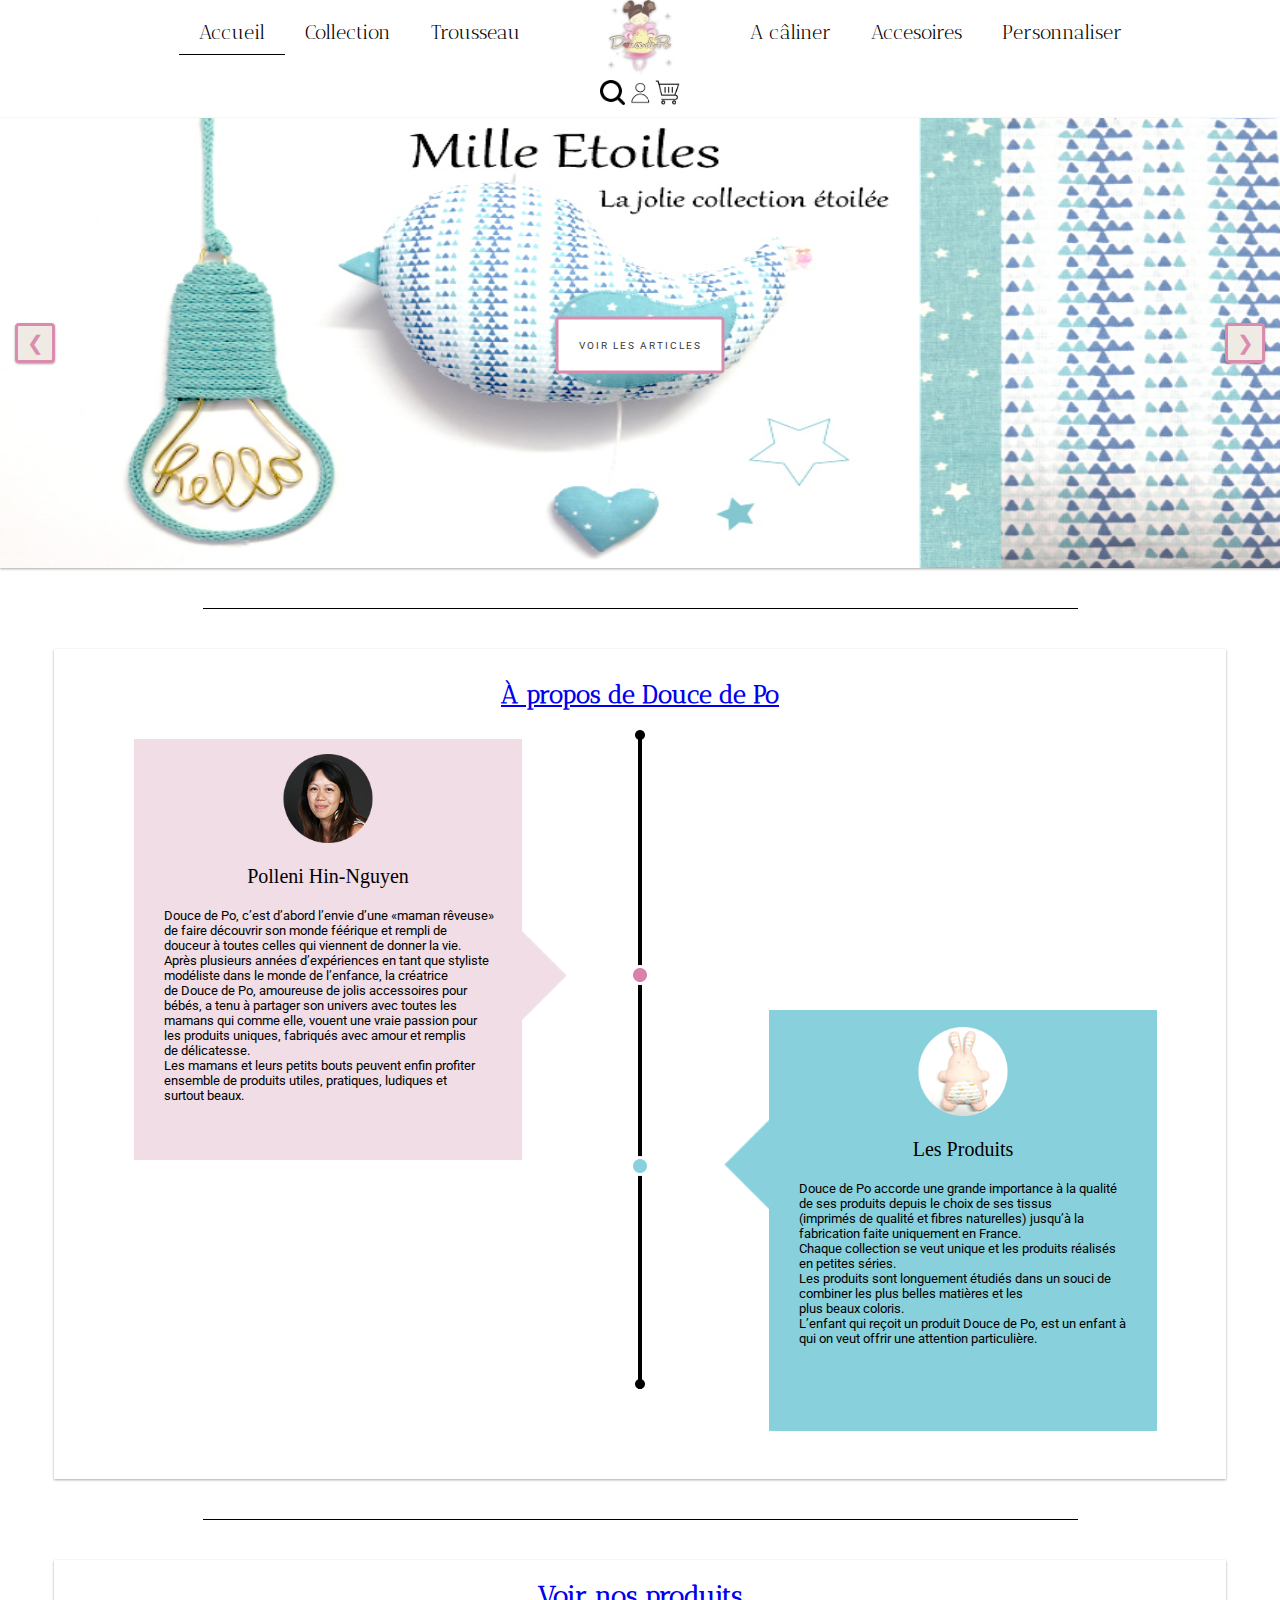
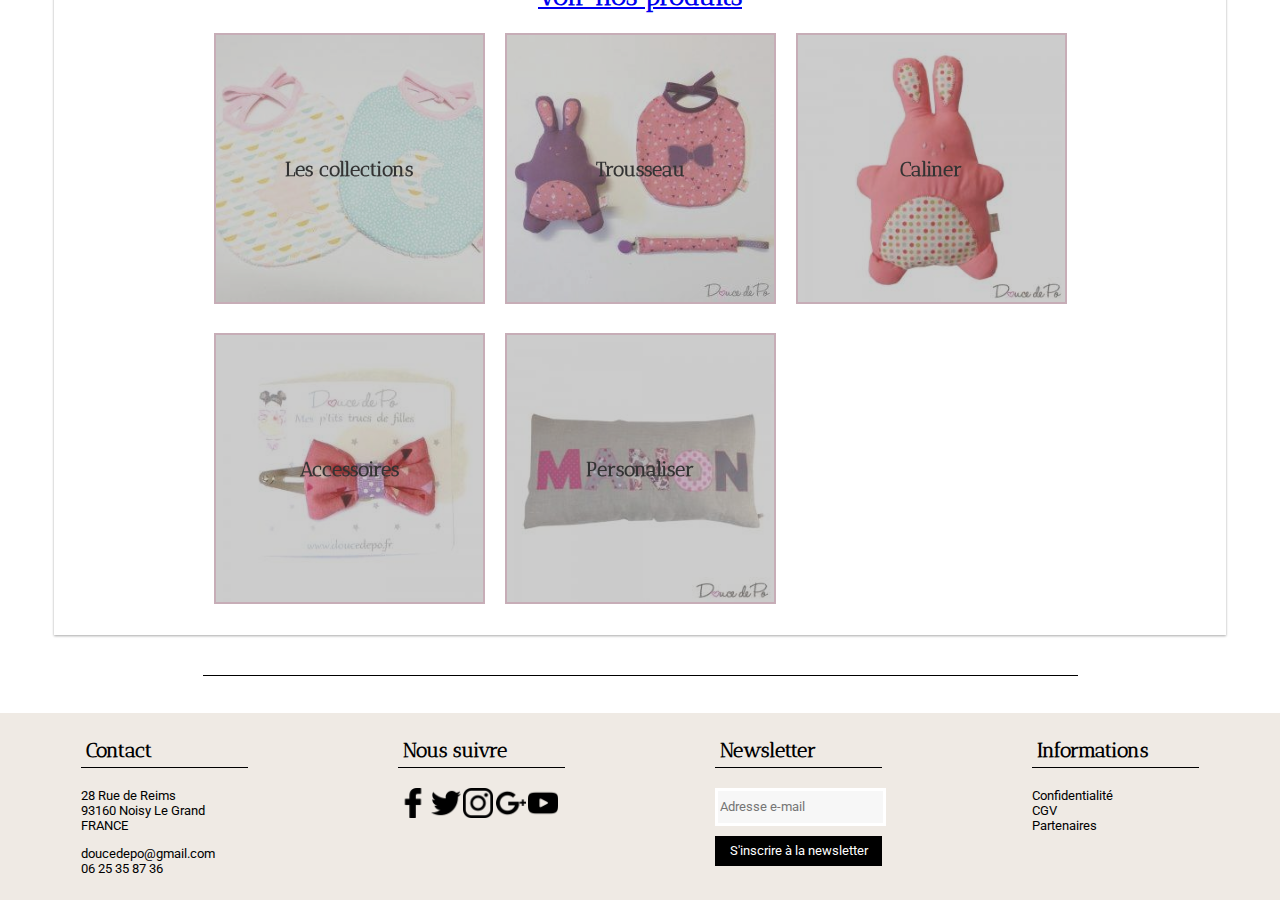
<file: index.html>
<!DOCTYPE html>
<html lang="fr">
  <head>
    <meta charset="utf-8"/>
    <title>Douce de Po - accessoires créateur bébé</title>
    <meta name="description" content="Douce de Po - un site haut de gamme pour habiller vos enfants"/>
    <meta name="keywords" content="fabriqué" />
    <link href="https://fonts.googleapis.com/css?family=Antic+Didone" rel="stylesheet">
    <link href="https://fonts.googleapis.com/css?family=Roboto" rel="stylesheet">
    <link rel="stylesheet" href="styles/home.css">
  </head>
  <body>
   <header>
        <nav class="program">
          <ul>
            <li><a href="index.html">Accueil</a></li>
            <li><a href="collection">Collection</a></li>
            <li><a href="trousseau">Trousseau</a></li>
          </ul>
            <img class="logo" src="images/logo.png" alt="logotype" width="200px"/>
          <ul>
            <li><a href="collection">A câliner</a></li>
            <li><a href="collection">Accesoires</a></li>
            <li><a href="collection">Personnaliser</a></li>
          </ul>
          <div class="personnal">
            <img src="images/search.png" alt="search">
            <img src="images/profile.png" alt="profile">
            <img src="images/basket.png" alt="basket">
          </div>
        </nav>
    </header>
    <div class="container">
      <div class="slider">
        <div class="slide">
          <img class="imgSlides" src="./images/slide1.jpg" style="width:100%" alt="slide 1">
          <a href= "product.html"><button class="btn2">voir les articles</button></a>
        </div>
        <div class="slide">
          <img class="imgSlides" src="./images/slide2.jpg" style="width:100%" alt="slide 2">
          <a href= "product.html"><button class="btn2">voir les articles</button></a>
        </div>
        <div class="slide">
          <img class="imgSlides" src="./images/slide3.jpg" style="width:100%" alt="slide 3">
          <a href= "product.html"><button class="btn2">voir les articles</button></a>
        </div>
        <button type="submit" name="Back" class="back" onclick="plusDivs(-1)">&#10094;</button>
        <button type="submit" name="Back" class="next" onclick="plusDivs(1)">&#10095;</button>
      </div>
      <div class="ligne">
      </div>
      <div class="apropos">
        <h2 class="apropos2"><a href="brand.html">À propos de Douce de Po</a></h2>
        <img src="images/stick.png" alt="stick" class="stick">
        <div class="pink">
          <img src="images/pinkarrow.png" alt="fléche rose" class="pinkarrow">
          <img src="images/polleni.png" alt="image de Polleni">
          <div class="pinktext">
            <p class="pollenii">Polleni Hin-Nguyen</p>
            <p class="textpolleni">Douce de Po, c’est d’abord l’envie d’une «maman rêveuse» <br>
                  de faire découvrir son monde féérique et rempli de <br>
                  douceur à toutes celles qui viennent de donner la vie.<br>
                  Après plusieurs années d’expériences en tant que styliste <br>
                  modéliste dans le monde de l’enfance, la créatrice<br>
                  de Douce de Po, amoureuse de jolis accessoires pour<br>
                  bébés, a tenu à partager son univers avec toutes les<br>
                  mamans qui comme elle, vouent une vraie passion pour<br>
                  les produits uniques, fabriqués avec amour et remplis<br>
                  de délicatesse.<br>
                  Les mamans et leurs petits bouts peuvent enfin profiter <br>
                  ensemble de produits utiles, pratiques, ludiques et<br>
                  surtout beaux.
            </p>
          </div>
        </div>
        <div class="blue">
          <img src="images/bluearrow.png" alt="fléche bleue" class="bluearrow">
          <img src="images/lapinou.png" alt="image de lapinou">
          <div class="bluetext">
            <p class="products">Les Produits</p>
            <p class="textproducts">Douce de Po accorde une grande importance à la qualité  <br>
              de ses produits depuis le choix de ses tissus <br>
              (imprimés de qualité et fibres naturelles) jusqu’à la <br>
              fabrication faite uniquement en France. <br>
              Chaque collection se veut unique et les produits réalisés <br>
              en petites séries.<br>
              Les produits sont longuement étudiés dans un souci de <br>
              combiner les plus belles matières et les<br>
              plus beaux coloris.<br>
              L’enfant qui reçoit un produit Douce de Po, est un enfant à<br>
              qui on veut offrir une attention particulière.</p>
          </div>
        </div>
      </div>
      <div class="ligne"></div>
      <div class = "shopContainer">
        <div class="titre">
          <h1><a href="product.html">Voir nos produits</a></h1>
        </div>
        <div class ="ImgContainer">
            <div class="collection responsiveShop">
              <a href="#">Les collections</a>
            </div>
            <div class="Trousseau responsiveShop">
              <a href="#">Trousseau</a>
            </div >
            <div class="caliner responsiveShop">
              <a href="#">Caliner</a>
            </div>
            <div class="Accesoires responsiveShop">
              <a href="#">Accessoires</a>
            </div>
            <div class="Personaliser responsiveShop">
              <a href="#">Personaliser</a>
            </div>
        </div>
      </div>
      <div class="ligne">
      </div>
    </div>
      <footer>
         <div class="footerSize">
         <div class="footerContainer">
           <h3> Contact </h3>
           <p>
             28 Rue de Reims <br/>
             93160 Noisy Le Grand<br/>
             FRANCE<br/>
           </p>
           <p>
             doucedepo@gmail.com<br/>
             06 25 35 87 36
           </p>
         </div>
         <div class="void">
           <p> Ceci est du vide</p>
         </div>
         <div class="footerContainer">
           <h3> Nous suivre </h3>
           <a href="https://www.facebook.com/doucedepo.officiel/" target="_blank">
             <img src="images/facebook.png" alt="facebook"></a>
           <a href="https://twitter.com/hashtag/doucedepo?src=hash" target="_blank">
             <img src="images/twitter.png" alt="twitter"></a>
           <a href="https://www.instagram.com/pollennidoucedepo/" target="_blank">
             <img src="images/instagram.png" alt="instagram"></a>
           <a href="#" target="_blank">
             <img src="images/googleplus.png" alt="googleplus"></a>
           <a href="#" target="_blank">
             <img src="images/youtube.png" alt="youtube"></a>
         </div>
         <div class="void">
           <p> Ceci est du vide</p>
         </div>
         <div class="footerContainer">
           <h3> Newsletter </h3>
           <label for="EMail"></label>
           <input type="text" name="email" id="EMail" placeholder="Adresse e-mail">
           <button type="submit"> S'inscrire à la newsletter </button>
         </div>
         <div class="void">
           <p>Ceci est du vide</p>
         </div>
         <div class="footerContainer">
           <h3> Informations </h3>
           <p>
             <a href="#"> Confidentialité</a> <br/>
             <a href="#"> CGV </a><br/>
             <a href="#"> Partenaires </a><br/>
           </p>
         </div>
         </div>
       </footer>
    <script src="./scripts/app.js"></script>
  </body>
</html>
</file>
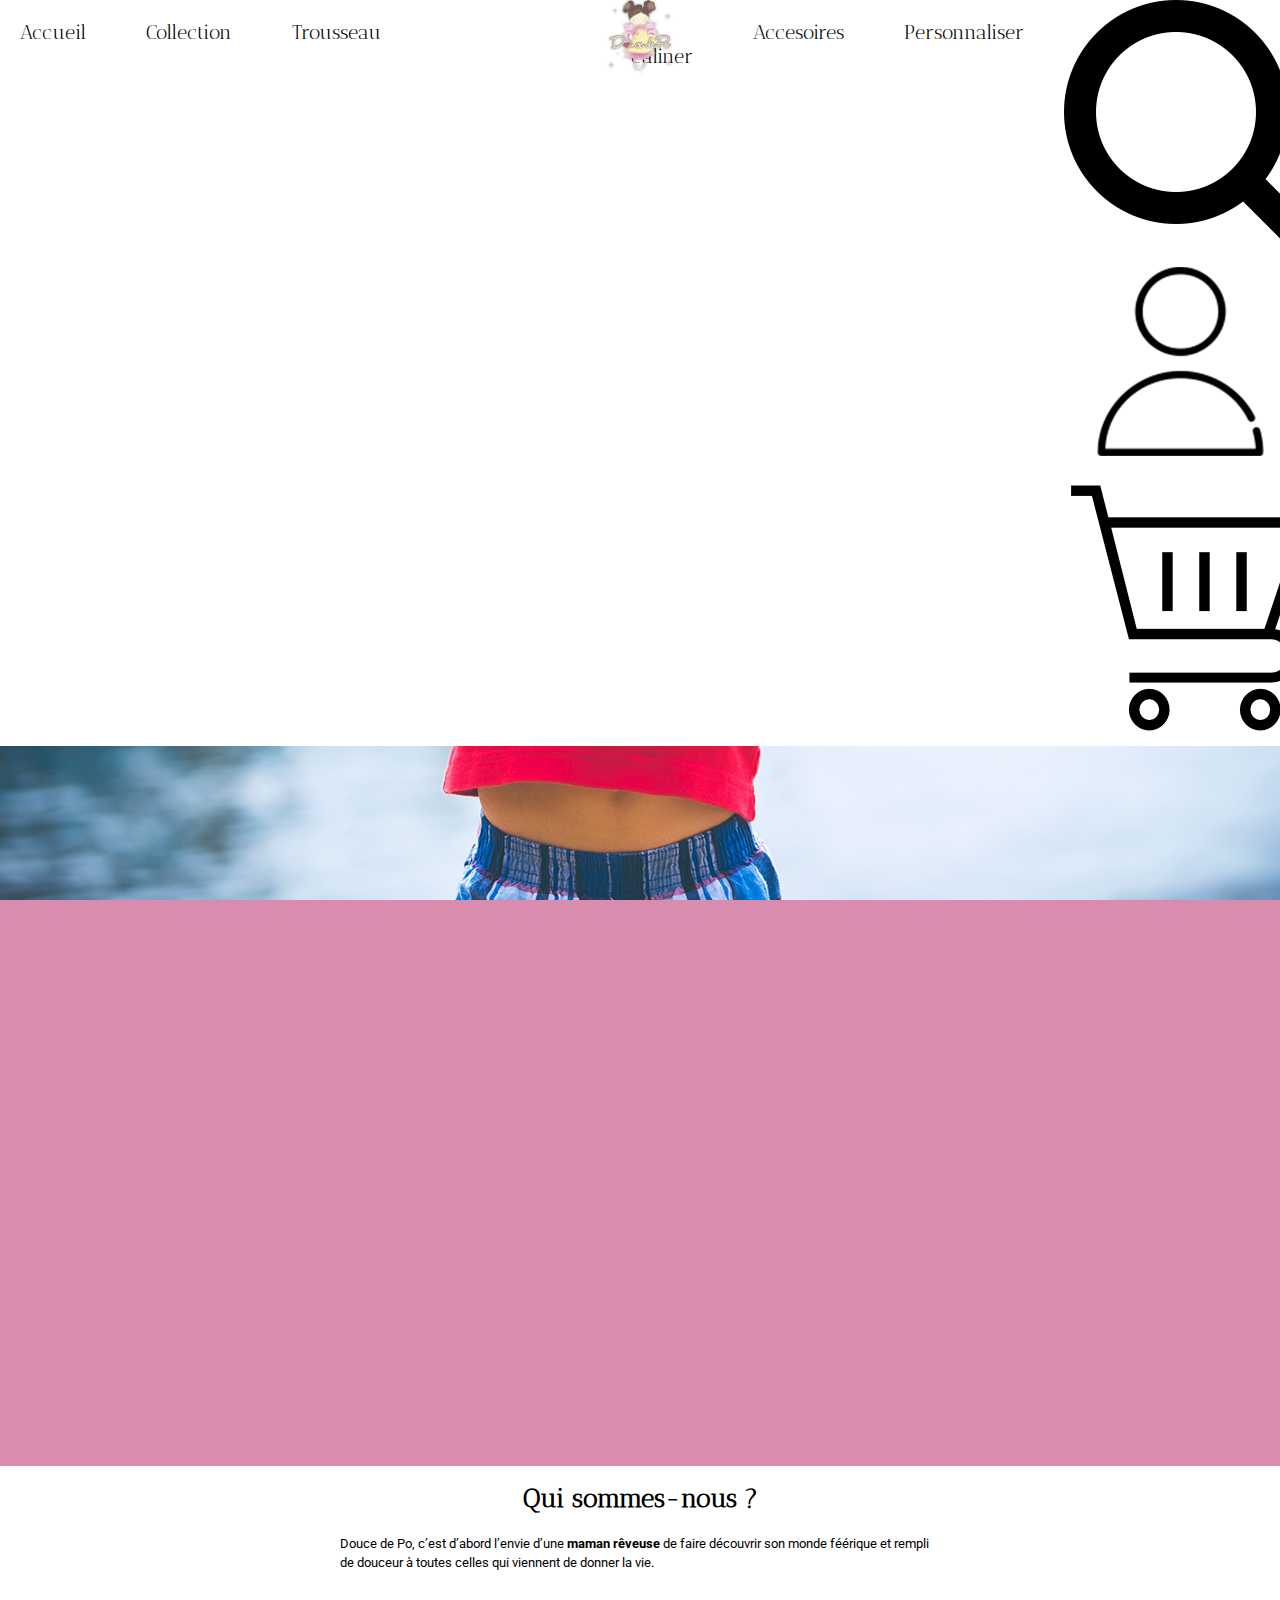
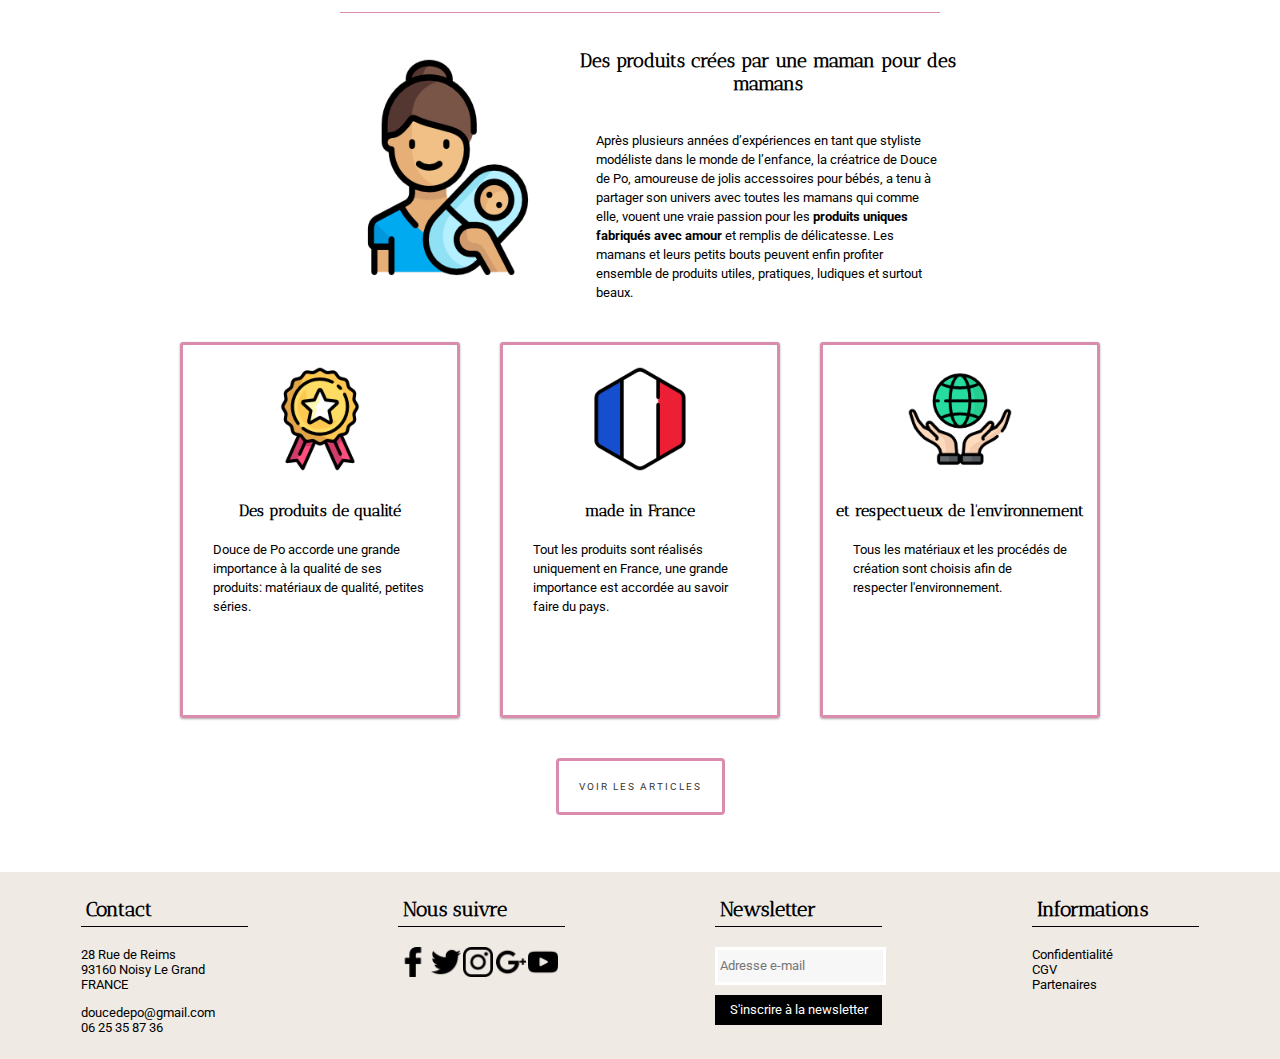
<file: brand.html>
<!DOCTYPE html>
<html lang="fr">
  <head>
    <meta charset="utf-8"/>
    <title>Douce de Po - accessoires créateur bébé</title>
    <meta name="description" content="DoucedePo, des accessoires haut de gamme de qualité, made in France : bavoirs, mobiles musicaux,  "/>
    <meta name="keywords" content="bébé, enfant, haut de gamme, made in France, mobile musical, bavoirs, doudou, tétine, bavoir, serviette à langer, protège carnet de santé, fait main, accessoires, féerique, coloré, amour " />
    <link href="https://fonts.googleapis.com/css?family=Roboto" rel="stylesheet">
    <link href="https://fonts.googleapis.com/css?family=Antic+Didone" rel="stylesheet">

    <link rel="stylesheet" href="styles/brand.css">
    <link href="https://use.fontawesome.com/releases/v5.0.6/css/all.css" rel="stylesheet">
  </head>
  <body>
    <header>
        <nav class="program">
          <ul>
            <li><a href="index.html">Accueil</a></li>
            <li><a href="collection">Collection</a></li>
            <li><a href="trousseau">Trousseau</a></li>
          </ul>
            <img class="logo" src="images/logo.png" alt="logotype" width="200px" />
          <ul>
            <li><a href="collection">A câliner</a></li>
            <li><a href="collection">Accesoires</a></li>
            <li><a href="collection">Personnaliser</a></li>
          </ul>
          <div class="personnal">
            <img src="images/search.png" alt="search">
            <img src="images/profile.png" alt="profile">
            <img src="images/basket.png" alt="basket">
          </div>
        </nav>
    </header>
  		<div class="container_banner">
  		</div>
	  	<div class="container">
	  		<div class="container_description">
	  			<h1>Qui sommes-nous ?</h1>
	  			<div class="container_text">
	  				<p>Douce de Po, c’est d’abord l’envie d’une <strong>maman rêveuse </strong>de faire découvrir son monde féérique et rempli de douceur à toutes celles qui viennent de donner la vie.</p>
		  			<div class="container_description_maman">
		  				<img src="images/mother.png" alt="la daronne" />
		                <div class="maman_text">
			                 <h2>Des produits crées par une maman pour des mamans</h2>
			                 <p>Après plusieurs années d’expériences en tant que styliste modéliste dans le monde de l’enfance, la créatrice de Douce de Po, amoureuse de jolis accessoires pour bébés, a tenu à partager son univers avec toutes les mamans qui comme elle, vouent une vraie passion pour les <strong>produits uniques fabriqués avec amour</strong> et remplis de délicatesse. Les mamans et leurs petits bouts peuvent enfin profiter ensemble de produits utiles, pratiques, ludiques et surtout beaux.</p>
		                </div>
		  			</div>
	  			</div>
	  			<div class="container_description_valeurs">
	  				<div class="container_description_valor">
	  				   	<img src="images/medal.png" alt="haut de gamme" />
		              	<div class="responsive_text">
			                 <h3>Des produits de qualité</h3>
			                 <p>Douce de Po accorde une grande importance à la qualité de ses produits: matériaux de qualité, petites séries.</p>
		              	</div>
	  				</div>
           		<div class="clearBoth"></div>
		  			<div class="container_description_valor">
		  				<img src="images/france.png" alt="made in France" />
			            <div class="responsive_text">
			                 <h3>made in France</h3>
			                 <p>Tout les produits sont réalisés uniquement en France, une grande importance est accordée au savoir faire du pays.</p>
			            </div>
		  			</div>
             	<div class="clearBoth"></div>
		  			<div class="container_description_valor">
		  				<img src="images/world.png" alt="eco friendly" />
		               	<div class="responsive_text">
				            <h3>et respectueux de l'environnement</h3>
				            <p>Tous les matériaux et les procédés de création sont choisis afin de respecter l'environnement.</p>
		            	</div>
	  				</div>
              	<div class="clearBoth"></div>
	  			</div>
	  		<a href="product.html"><button class="btn2">voir les articles</button></a>
	  		</div>
    	</div>
    <!--       FOOTER      -->
      <footer>
         <div class="footerSize">
         <div class="footerContainer">
           <h3> Contact </h3>
           <p>
             28 Rue de Reims <br/>
             93160 Noisy Le Grand<br/>
             FRANCE<br/>
           </p>
           <p>
             doucedepo@gmail.com<br/>
             06 25 35 87 36
           </p>
         </div>
         <div class="void">
           <p> Ceci est du vide</p>
         </div>
         <div class="footerContainer">
           <h3> Nous suivre </h3>
           <a href="https://www.facebook.com/doucedepo.officiel/" target="_blank">
             <img src="images/facebook.png" alt="facebook"></a>
           <a href="https://twitter.com/hashtag/doucedepo?src=hash" target="_blank">
             <img src="images/twitter.png" alt="twitter"></a>
           <a href="https://www.instagram.com/pollennidoucedepo/" target="_blank">
             <img src="images/instagram.png" alt="instagram"></a>
           <a href="#" target="_blank">
             <img src="images/googleplus.png" alt="googleplus"></a>
           <a href="#" target="_blank">
             <img src="images/youtube.png" alt="youtube"></a>
         </div>
         <div class="void">
           <p> Ceci est du vide</p>
         </div>
         <div class="footerContainer">
           <h3> Newsletter </h3>
           <label for="EMail"></label>
           <input type="text" name="email" id="EMail" placeholder="Adresse e-mail">
           <button type="submit"> S'inscrire à la newsletter </button>
         </div>
         <div class="void">
           <p>Ceci est du vide</p>
         </div>
         <div class="footerContainer">
           <h3> Informations </h3>
           <p>
             <a href="#"> Confidentialité</a> <br/>
             <a href="#"> CGV </a><br/>
             <a href="#"> Partenaires </a><br/>
           </p>
         </div>
         </div>
       </footer>
        <script src="scripts/app.js"></script>
  </body>
</file>
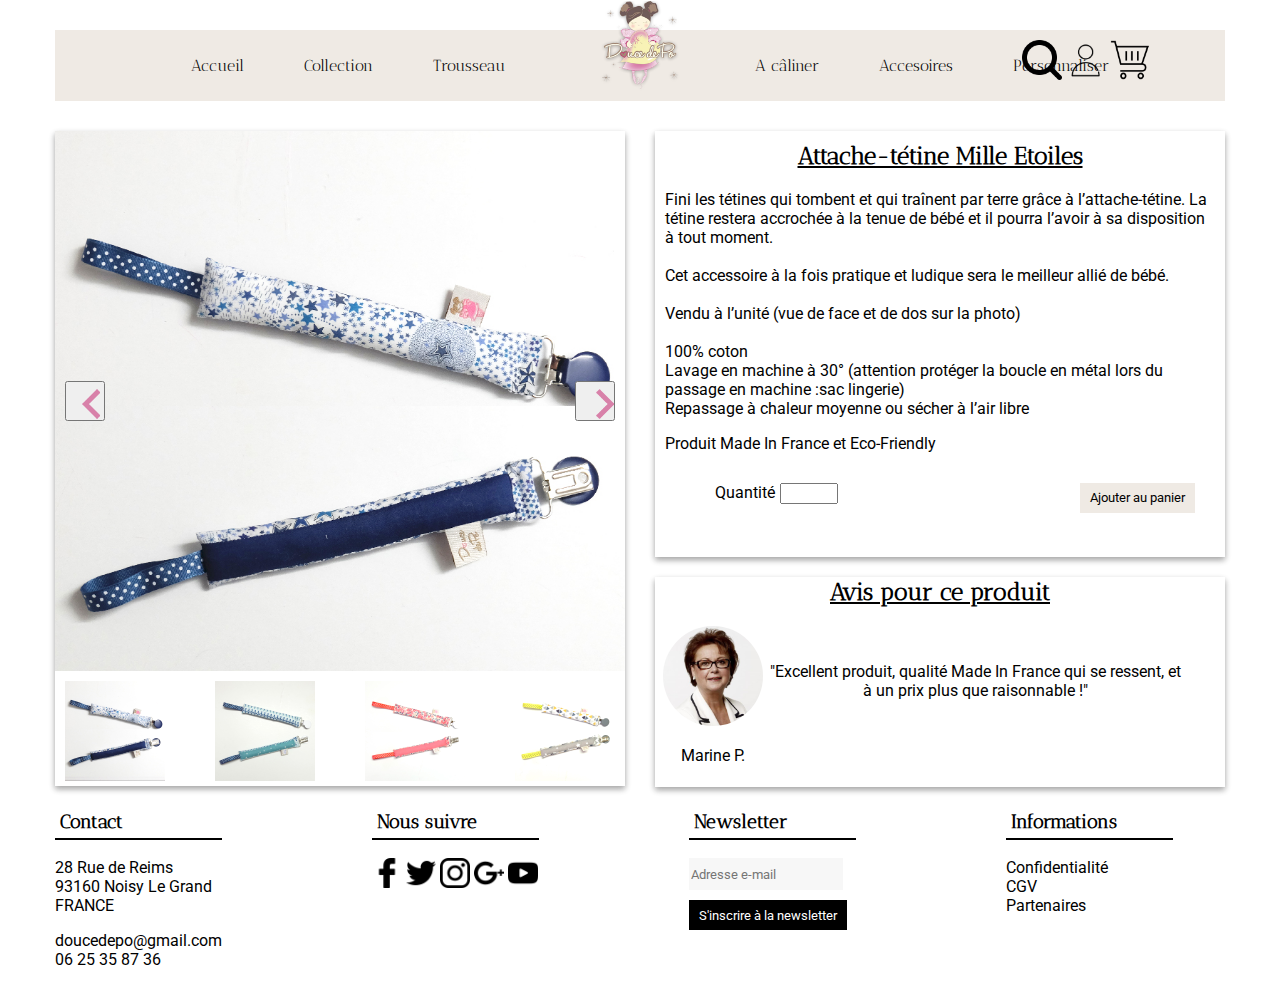
<file: product.html>
<!DOCTYPE html>
<html lang="fr">
  <head>
    <meta charset="utf-8"/>
    <title>Douce de Po - accessoires créateur bébé</title>
    <meta name="description" content="Douce de Po - un site haut de gamme pour habiller vos enfants"/>
    <meta name="keywords" content="fabriqué" />
    <script type="application/ld+json">
    {
      "@context": "http://schema.org/",
      "@type": "Product",
      "brand": {
        "@type": "Brand",
        "name": "DoucedePo"
      },
      "name": "Attache tétine mille étoiles",
      "image": "http://www.doucedepo.fr/produit/attache-tetine-mille-etoiles/",
      "description": "Fini les tétines qui tombent et qui traînent par terre grâce à l’attache-tétine. La tétine restera accrochée à la tenue de bébé et il pourra l’avoir à sa disposition à tout moment. Cet accessoire à la fois pratique et ludique sera le meilleur allié de bébé.",
      "productID": "isbn:",
      "offers": {
        "@type": "Offer",
        "priceCurrency": "€",
        "price": "10.00",
        "itemCondition": "new"
      }
    }
    </script>
    <link href="https://fonts.googleapis.com/css?family=Antic+Didone" rel="stylesheet">
    <link href="https://fonts.googleapis.com/css?family=Roboto" rel="stylesheet">
    <link rel="stylesheet" href="styles/product.css">
  </head>
  <body>
    <div class="container">
      <header>
          <nav class="program">
            <ul>
              <li><a href="index.html">Accueil</a></li>
              <li><a href="collection">Collection</a></li>
              <li><a href="trousseau">Trousseau</a></li>
            </ul>
              <img class="logo" src="images/logo.png" width="200px" alt="logo" >
            <ul>
              <li><a href="collection">A câliner</a></li>
              <li><a href="collection">Accesoires</a></li>
              <li><a href="collection">Personnaliser</a></li>
            </ul>
          </nav>
      </header>
      <!-- Start of the slider -->
      <div class="leftPart">
        <div class="slider">
            <img class="imgSlides" src="images/attache1.jpg" style="width:100%" alt="attache1">
            <img class="imgSlides" src="images/attache2.jpg" style="width:100%" alt="attache2">
            <img class="imgSlides" src="images/attache3.jpg" style="width:100%" alt="attache3">
          <button type="submit" name="Back" class="back" onclick="plusDivs(-1)">
            <img src="images/arrowBack.png" alt="Image précédente">
          </button>
          <button type="submit" name="Back" class="next" onclick="plusDivs(1)">
            <img src="images/arrowNext.png" alt="Image suivante">
          </button>
        </div>
        <div class="littleScreen">
          <img class="littleImage" src="images/attache1.jpg" alt="attache1">
          <img class="littleImage" src="images/attache2.jpg" alt="attache2">
          <img class="littleImage" src="images/attache3.jpg" alt="attache3">
          <img class="littleImage" src="images/attache4.jpg" alt="attache4">
        </div>
      </div>
      <!-- End of the slider -->
      <div class="rightPart">
          <div class="description">
            <h2> Attache-tétine Mille Etoiles </h2>
            <p>
              Fini les tétines qui tombent et qui traînent par terre grâce à l’attache-tétine. La tétine restera accrochée à la tenue de bébé et il pourra l’avoir à sa disposition à tout moment.
              <br/>
            <br/>
              Cet accessoire à la fois pratique et ludique sera le meilleur allié de bébé.
            <br/>
          <br/>
              Vendu à l’unité (vue de face et de dos sur la photo)
            <br/>
          <br/>
              100% coton
            <br/>
              Lavage en machine à 30°
              (attention protéger la boucle en métal
              lors du passage en machine :sac lingerie)
            <br/>
              Repassage à chaleur moyenne ou sécher à l’air libre
            </p>
            <p>
              Produit Made In France et Eco-Friendly
            </p>
            <form class="compt" method="post">
                <p> Quantité  </p>
                <input step="1" min="1" name="quantity" type="number" size="50">
                <button type="submit"> Ajouter au panier</button>
            </form>
          </div>
          <div class="recommandation">
            <h2> Avis pour ce produit </h2>
            <div class="profile">
              <img src="images/profile1.jpeg" alt="Photo de profil">
              <p> Marine P.</p>
            </div>
            <div class="commentary">
              <p> "Excellent produit, qualité Made In France qui se ressent, et à un prix plus que raisonnable !"
              </p>
            </div>
          </div>
        </div>
       <footer>
         <div class="footerSize">
         <div class="footerContainer">
           <h3> Contact </h3>
           <p>
             28 Rue de Reims <br/>
             93160 Noisy Le Grand<br/>
             FRANCE<br/>
           </p>
           <p>
             doucedepo@gmail.com<br/>
             06 25 35 87 36
           </p>
         </div>
         <div class="void">
           <p> Ceci est du vide</p>
         </div>
         <div class="footerContainer">
           <h3> Nous suivre </h3>
           <a href="https://www.facebook.com/doucedepo.officiel/" target="_blank">
             <img src="images/facebook.png" alt="facebook"></a>
           <a href="https://twitter.com/hashtag/doucedepo?src=hash" target="_blank">
             <img src="images/twitter.png" alt="twitter"></a>
           <a href="https://www.instagram.com/pollennidoucedepo/" target="_blank">
             <img src="images/instagram.png" alt="instagram"></a>
           <a href="#" target="_blank">
             <img src="images/googleplus.png" alt="googleplus"></a>
           <a href="#" target="_blank">
             <img src="images/youtube.png" alt="youtube"></a>
         </div>
         <div class="void">
           <p> Ceci est du vide</p>
         </div>
         <div class="footerContainer">
           <h3> Newsletter </h3>
           <label for="EMail"></label>
           <input type="text" name="email" id="EMail" placeholder="Adresse e-mail">
           <button type="submit"> S'inscrire à la newsletter </button>
         </div>
         <div class="void">
           <p>Ceci est du vide</p>
         </div>
         <div class="footerContainer">
           <h3> Informations </h3>
           <p>
             <a href="#"> Confidentialité</a> <br/>
             <a href="#"> CGV </a><br/>
             <a href="#"> Partenaires </a><br/>
           </p>
         </div>
         </div>
       </footer>
      <div class="personnal">
        <img src="images/search.png" alt="search">
        <img src="images/profile.png" alt="profile">
        <img src="images/basket.png" alt="basket">
      </div>
    <script src="scripts/app.js"></script>
</html>
</file>
<file: styles/home.css>
html {
  font-size: 62.5%;
  box-sizing: border-box;
}

body {
  margin: 0;
  background: #ffffff;
  position: relative;
}

.container{
  width: 100%;
  height: 100%;
}

.personnal{
  width : auto;
  position: absolute;
  right: 50%;
  top: 80px;
  transform: translate(50%, 0);
}

.personnal img{
  width: 25px;
}
/* Start of the header */

header{
  margin-bottom: 8px;
  height: 110px;
}

nav.program{
  display: flex;
  justify-content: center;
 }

nav.program ul{
  display: flex;
  justify-content: space-around;
}

nav.program ul:first-of-type{
  margin-right: 150px ;
}

nav.program ul li{
  list-style: none;
  position: relative;
}

nav.program ul li a{
  display: block;
  padding: 10px 20px;
  text-decoration: none;
  border-bottom:none;
  transition:all 0.2s ease-in;
  color : black ;
  font-size: 2.0rem;
  font-family: 'Antic Didone', serif;
}

nav.program ul li a:hover{
  opacity: 0.5;
  border-bottom: 1px solid #000;
}
nav.program ul:first-child li:first-child{
  border-bottom: 1px solid #000;
}
.logo{
  position: absolute;
  width: auto;
  height: 76px;
  z-index: 30;
}
.hamburgerButton{
  display: none;
}
/* End of the header */

/* Start of slider */

.container{
  width: 100%;
  height: 100%;
}
.container .slider{
  width: 100%;
  max-width: 3516px;
  height: 450px;
  background: #ffffff;
  box-shadow: 0 1px 3px rgba(0,0,0,0.12), 0 1px 2px rgba(0,0,0,0.24);
  position: relative;
  overflow: hidden;
  margin-left: 50%;
  transform: translate(-50%);
}
.container .slider .slide{
  height: 450px;
  max-height: 450px;
  position: relative;
  color: black;
  text-decoration: none;
}
.container .slider .slide .knowMore{
  width: auto;
  height: 40px;
  position: absolute;
  bottom: 0   ;
  padding: 20px 0 20px 30px;
  background: #fffdf9;
  right: 0;
}
.container .slider .slide .knowMore input{
  background: #d881a9;
  border: none;
  width: 201px;
  height: 40px;
  font-size: 20px;
  margin: 0px 15px 5px 15px;
}
.container .slider .slide .imgSlides{
  width: 1172px;
  height: 450px;
  will-change: auto;
}
.container .slider button.back{
  background: #efeae4;
  border: none;
  box-shadow: 0 1px 3px rgba(0,0,0,0.12), 0 1px 2px rgba(0,0,0,0.24);
  font-size: 2rem;
  color: #da8caf;
  padding: 0;
  width: 40px;
  height: 40px;
  position: absolute;
  left: 15px;
  top: 50%;
  transform: translate(0, -50%);
  border: 3px  #da8caf solid;
  border-radius: 4px;
}
.container .slider button.next{
  background: #efeae4;
  border: none;
  box-shadow: 0 1px 3px rgba(0,0,0,0.12), 0 1px 2px rgba(0,0,0,0.24);
  font-size: 2rem;
  color: #da8caf;
  padding: 0;
  width: 40px;
  height: 40px;
  position: absolute;
  right: 15px;
  top: 50%;
  transform: translate(0, -50%);
  border: 3px  #da8caf solid;
  border-radius: 4px;
}
.btn2 {
  font-family: 'Roboto';
  position: relative;
  top: -50%;
  margin-left: 50%;
  transform: translate(-50%, -50%);
  padding: 20px ;
  font-size: 1rem;
  letter-spacing: 2px;
  color: #383736;
  border: 3px  #da8caf solid;
  border-radius: 4px;
  text-transform: uppercase;
  overflow:hidden;
  background: #fff;
  z-index: 1;
  cursor: pointer;
  transition: 0.2s ease-in;
  text-decoration: none;

}

.btn2:hover {
  color: #383736;
  border-color:  #383736;
  box-shadow: 0px 0px 0px 0px #da8caf;
  cursor: pointer;
  text-decoration: none;
}

.btn2:before {
  content: "";
  position: absolute;
  background: #da8caf;
  bottom: 0;
  left: 0;
  right: 0;
  top: 100%;
  z-index: -1;
  -webkit-transition: top 0.09s ease-in;
  text-decoration: none;
}

.btn2:hover:before {
  top: 0;
  border-color:  #383736;
  text-decoration: none;
}
/* End of slider */

/* Start of Informations block */

.apropos{
  width: 1172px;
  height: 830px;
  margin-left: 50%;
  transform: translate(-50%);
  background-color: white;
  box-shadow: 0 1px 3px rgba(0,0,0,0.12), 0 1px 2px rgba(0,0,0,0.24);
  margin-top: 40px;
}
.apropos2{
  font-size: 2.5rem;
  text-align: center;
  padding-top: 30px;
  color: #000000;
  font-family: 'Antic Didone', serif;
  font-weight: bold;
  position: relative;
  text-decoration: none;
}

.apropos2:hover {
  cursor: pointer;
  text-decoration: none;
}

.stick{
  height: auto;
  margin-left: 50%;
  transform: translate(-50%);
  position: absolute;
}

/* Boite rose avec sa flèche, son image et ses textes*/

.pink{
  background-color: #f0dde6;
  margin-top: 30px;
  margin-left: 80px;
  height: 421px;
  width: 388px;
  position: relative;
}

.pinkarrow{
  position: absolute;
  left: 50%;
  top: 42%;
}

.pink img{
  margin-top: 15px;
  margin-left: 50%;
  transform: translateX(-50%);
  height: 89px;
}


.pollenii{
  text-align: center;
  font-size: 2rem;
}

.textpolleni{
  font-family: 'Roboto', serif;
  margin-left: 30px;
  color: #000000;
  font-size: 1.3rem;
}

/*Boite bleue avec sa fléche, son image et ses textes*/

.blue{
  float: right;
  background-color: #87d0dc;
  margin-top: -150px;
  margin-right: 69px;
  height: 421px;
  width: 388px;
  float: right;
  position: relative;
}

.blue img{
  height: 89px;
  margin-left: 50%;
  transform: translate(-50%);
  margin-top: 17px;
}

.textproducts{
  color: #000000;
  font-family: 'Roboto', serif;
  font-size: 1.3rem;
  margin-left: 30px;
}

.products{
  text-align: center;
  font-size: 2rem;
}


.bluearrow{
  position: absolute;
  left: -50%;
  top: 22%;

}

/* End of Informations block */

/* Start of the Shop */

/* Trait milieu  */
.ligneMiddle{
	height: 20px;
	width: 875px;
	margin: auto;
	border-top:solid 1px black;
}
/* Bloc de fin  */

.shopContainer{
	height: 674.99px;
	width: 1172px;
	display: flex;
	margin: auto;
	flex-wrap:wrap;
	box-shadow: 0 1px 3px rgba(0,0,0,0.12), 0 1px 2px rgba(0,0,0,0.24);
  background: #ffffff;
  margin-top: 40px;
}
.titre{
	width:1172px;
	text-align: center;
	margin: auto;
	font-family: 'Antic Didone', serif;
	font-size: 10pt;
  text-decoration: none;
}
.ImgContainer{
	margin:auto;
	display: flex;
	height: 600px;
	width: 853px;
	flex-wrap: wrap;
	 }

.ImgContainer div{
	height: 267px;
	width: 267px;
	border:solid 2px #F6CBDC;
	display:flex;
	flex-wrap: wrap;
	background-size:267px 267px;
	margin-right: 20px;

}
.ImgContainer div:nth-child(3){
  margin-right:0px;
}
.collection{
	background-image:url("../images/les collections.jpg");

}
.Trousseau{
	background-image:url("../images/MonTrousseau.jpg");
}
.caliner{
	background-image:url("../images/ACaliner.jpg");
}
.Accesoires{
	background-image:url("../images/Accesoires.jpg");
}
.Personaliser{
	background-image:url("../images/Personaliser.jpg");
}
.ImgContainer a{
	text-decoration: none;
	z-index: 1;
	margin: auto;
	color:black;
	font-size: 15pt;
	font-family: 'Antic Didone', serif;
	font-weight: bold;
}
.ImgContainer>div{
	filter: invert(20%);
	cursor: pointer;
	transition:all 0.2s linear;
	will-change:auto;
}

.ImgContainer>div:hover{
	filter: invert(0%);
	cursor: pointer;
	text-decoration-style: underline;
	color:white;
	transition:all 0.2s linear;
}
div>a:hover{
	color:white;
}
/* Trait  */
.ligne{
	height: 40px;
	width: 875px;
	margin: auto;
	border-bottom: solid 1px black;
}

/* End of the Shop */
/* Start of the footer */

footer{
  background-color: #efeae4;
  height: 187px;
  border-top: 37px solid #ffffff;
}
.footerSize{
  width: 1118px;
  height: 100%;
  margin-left: 50%;
  transform: translate(-50%);
  display: flex;
  justify-content: space-between;
  flex-wrap: wrap;
}
.footerContainer{
  width : 167px;
  float: left;
}

.footerContainer h3{
  border-bottom: 1px solid #000;
  padding : 5px ;
  font-family: 'Antic Didone', serif;
  font-size: 2.0rem;
}

.footerContainer img{
  width : 30px ;
  display: inline;
  transition: all 0.2s linear;
  will-change: auto;
}

.footerContainer img:hover{
  opacity: 0.8;
}

.footerContainer input{
  background-color: #f7f7f7;
  width: 161px;
  height: 30px;
  font-family: 'Roboto', sans-serif;
  font-size: 1.3rem;
  border: 3px solid #fff;
}

.footerContainer button{
  width: 167px;
  margin-top: 10px;
  background-color: black;
  color: white;
  border: none;
  text-decoration: none;
  text-align: center;
  padding : 7.5px 10px;
  font-family: 'Roboto', sans-serif;
  font-size: 1.3rem;
  transition: all 0.2s linear;
  will-change: auto;
}

.footerContainer button:hover{
  background: #282828;
}

.footerContainer p{
  font-family: 'Roboto', sans-serif;
  font-size: 1.3rem;
}

.footerContainer a{
  font-family: 'Roboto', sans-serif;
  font-size: 1.3rem;
  color : black;
  text-decoration: none ;
}
.void{
  width : 150px;
  visibility: hidden;
  float: left;
}

/* Start of the responsive */

@media  screen and (max-width : 667px) {
  .apropos{
    width: 100%;
    height: auto;
    padding-bottom: 30px;
  }
  .stick, .pinkarrow, .bluearrow{
    visibility:hidden;
  }
  .pink{
    margin-top: 0;
    margin-left: 50%;
    transform: translate(-50%);
    float: none;
    margin-bottom: 30px;
  }
  .blue{
    margin-top: 0;
    margin-right: 0;
    margin-left: 50%;
    transform: translate(-50%);
    float:none;
  }
  .shopContainer, .ImgContainer{
    width: auto;
    height: auto;
  }
  .responsiveShop{
    margin-bottom: 30px;
    margin-left: 50%;
    transform: translate(-50%);
    margin-right: 0;
  }
  .title{
    margin-left: 50%;
    transform: translate(-50%);
  }
  footer{
    height: auto;
  }
  .footerSize{
    width: 167px;
  }
  header{
    height:auto;
    padding-bottom: 70px;
    position: relative;
    transform: translateY(-335px);
    transition: all 0.3s ease-in-out;
    will-change: auto;
  }
  header.is-active{
    transform: translateY(0);
  }
  nav.program{
    display: flex;
    justify-content: center;
    flex-direction: column;
    width: 250px;
    height: 100%;
    transition: all 0.2520s ease-in;
    margin-left: 50%;
    transform: translate(-50%);
  }
  nav.program ul{
    display: flex;
    justify-content: center;
    flex-direction: column;
    width: auto;
    padding:0;
   }
   nav.program .logo{
     display: none;
   }
   .personnal{
     transform: translate(0);
     top: inherit;
     bottom: -30px;
     right: 60%;
   }
   .hamburgerButton{
     font-size: 3rem;
     color: #000000;
     position: absolute;
     right: 50%;
     bottom: -70px;
     cursor: pointer;
     display: block;
   }
}
@media screen and (min-width : 667px) and (max-width: 1025px) {
  .apropos{
    width: 100%;
    height: auto;
    padding-bottom: 30px;
  }
  .stick, .pinkarrow, .bluearrow{
    visibility:hidden;
  }
  .pink{
    margin-top: 0;
    margin-left: 50%;
    transform: translate(-50%);
    float: none;
    margin-bottom: 30px;
  }
  .blue{
    margin-top: 0;
    margin-right: 0;
    margin-left: 50%;
    transform: translate(-50%);
    float:none;
  }
  .shopContainer, .ImgContainer{
    width: auto;
    height: auto;
    justify-content: space-around;
  }
  .responsiveShop{
    margin-bottom: 30px;
    margin-right: 0;
  }
  .title{
    margin-left: 50%;
    transform: translate(-50%);
  }
  footer{
    height: auto;
  }
  .footerSize{
    width: 500px;
    padding-bottom: 20px;
  }
  header{
    height:auto;
    padding-bottom: 70px;
    position: relative;
    transform: translateY(-335px);
    transition: all 0.3s ease-in-out;
    will-change: auto;
  }
  header.is-active{
    transform: translateY(0);
  }
  nav.program{
    display: flex;
    justify-content: center;
    flex-direction: column;
    width: 250px;
    height: 100%;
    transition: all 0.2520s ease-in;
    margin-left: 50%;
    transform: translate(-50%);
  }
  nav.program ul{
    display: flex;
    justify-content: center;
    flex-direction: column;
    width: auto;
    padding:0;
   }
   nav.program .logo{
     display: none;
   }
   .personnal{
     transform: translate(0);
     top: inherit;
     bottom: -30px;
     right: 60%;
   }
   .hamburgerButton{
     font-size: 3rem;
     color: #000000;
     position: absolute;
     right: 50%;
     bottom: -70px;
     cursor: pointer;
     display: block;
   }
}
</file>
<file: styles/brand.css>
/* HEADER */

html{
  font-size: 62.5%;
}

header{
  margin-bottom: 8px;
}

nav.program{
  display: flex;
  justify-content: center;
 }

nav.program ul{
  display: flex;
  justify-content: space-around;
}

nav.program ul:first-of-type{
  margin-right: 150px ;
}

nav.program ul li{
  list-style: none;
  position: relative;
}

nav.program ul li a{
  display: block;
  padding: 10px 20px;
  margin-right: 20px;
  text-decoration: none;
  border-bottom:none;
  transition:all 0.2s ease-in;
  color : black ;
  font-size: 2.0rem;
  font-family: 'Antic Didone', serif;
}

nav.program ul li a:hover{
  opacity: 0.5;
  border-bottom: 1px solid #000;
}

.logo{
  position: absolute;
  width: auto;
  height: 76px;
  z-index: 30;
}

/* BRAND */

body {
  background-color: white;
  margin: 0 auto;
}

.container {
  margin: auto;
  width: 960px;
  display: flex;
  flex-direction: column;
  text-align: center;
}

.container_banner {
  background-image: url("../images/child.jpg");
  justify-content: center;
  width: 100%;
  height: 80vh;
  background-attachment: fixed;
  background-repeat: no-repeat;
  background-size: cover;
  background-position: center center;
  background-color: #da8caf;
}

.container h1 {
  justify-content: center;
  text-align: center;
  font-family: 'Antic Didone', serif;
  font-size: 2.6rem;
}

.container_description {
  justify-content: center;
}

.container_description h2 {
  text-align: center;
  font-family: 'Antic Didone';
  font-size: 1.9rem;
}

.container_description h3 {
  font-size: 1.6rem;
    font-family: 'Antic Didone';
}


.container_description p {
  text-align: left;
  font-size: 1.3rem;
  font-family: 'roboto';
  margin : 20px;
  line-height: 1.9rem;
}

.container_text > p {
  border-bottom: 1px solid #da8caf;
  padding-bottom: 40px;
}

.container_text {
  width: 640px;
  margin: 0 auto;
}

.container_description_valeurs {
  display: flex;
  justify-content: space-between;
  flex-direction: row;
}

.container_description_maman {
  display: flex;
  flex-direction: row;
}

.container_description_maman img {
  transform: scale(0.8);
  text-align : center;
  margin: 0 auto 20px auto;
}

.maman_text {
  display: flex;
  flex-direction: column;
}

.container_description_valor {
  width: 300px;
  height: 350px;
  text-align: center;
  flex-direction: column;
  border: 3px solid  #da8caf;
  border-radius: 3px;
  margin: 20px;
  padding: 10px;
  box-shadow: 0 1px 3px rgba(0,0,0,0.12), 0 1px 2px rgba(0,0,0,0.24);
  transition: all 0.3s cubic-bezier(.25,.8,.25,1);
}

.container_description_valor:hover {
  box-shadow: 0 14px 28px rgba(0,0,0,0.25), 0 10px 10px rgba(0,0,0,0.22);
}

.container_description_valeurs img {
  transform: scale(0.8);
  margin: 0;
}

.btn2 {
  font-family: 'Roboto';
  position: relative;
  margin: 20px;
  padding: 20px ;
  font-size: 1rem;
  letter-spacing: 2px;
  color: #383736;
  border: 3px  #da8caf solid;
  border-radius: 4px;
  text-transform: uppercase;
  overflow:hidden;
  background: none;
  z-index: 1;
  cursor: pointer;
  transition: 0.2s ease-in;
}

.btn2:hover {
  color: #383736;
  border-color:  #383736;
  cursor: pointer;
}

.btn2:before {
  content: "";
  position: absolute;
  background: #da8caf;
  bottom: 0;
  left: 0;
  right: 0;
  top: 100%;
  z-index: -1;
  -webkit-transition: top 0.09s ease-in;
}

.btn2:hover:before {
  top: 0;
  border-color:  #383736;
}

/* RESPONSIVE BRAND PAGE */

/* IPAD */

@media screen and (min-width : 781px) and (max-width: 1025px) {
  .container {
    width: 640px;
  }

  .container_banner {
    background-image: url("../images/child.jpg");
    background-repeat: no-repeat;
    justify-content: center;
    width: 100%;
    height: 60vh;
    background-color: #da8caf;
}

  .container_description_valeurs {
    display: flex;
    justify-content: space-between;
    flex-direction: row;
    flex-wrap: wrap;
    width: 100%;
    height: 800px;
}

  .container_description_valor {
    width: 100%;
    height: 150px;
    text-align: left;
    flex-direction: row;
    border: 3px solid  #da8caf;
    border-radius: 3px;
    margin: 20px;
    padding: 10px;
  }

  .responsive_text {
    width: 60%;
    display: flex;
    flex-direction: column;
    float:right;

  }
  .clearBoth {
    clear: both;
  }
}

/*  IPHONE  */

@media screen and (min-width : 781px) and (max-width: 1025px) {
  .container {
    width: 640px;
  }

  .container_banner {
    background-image: url("../images/child.jpg");
    background-repeat: no-repeat;
    justify-content: center;
    width: 100%;
    height: 60vh;
    background-color: #da8caf;
}

  .container_description_valeurs {
    display: flex;
    justify-content: space-between;
    flex-direction: row;
    flex-wrap: wrap;
    width: 100%;
    height: 800px;
  }

  .container_description_valor {
    width: 100%;
    height: 150px;
    text-align: left;
    flex-direction: row;
    border: 3px solid  #da8caf;
    border-radius: 3px;
    margin: 20px;
    padding: 10px;
  }

  .responsive_text {
    width: 60%;
    display: flex;
    flex-direction: column;
    float:right;
  }
  .clearBoth {
    clear: both;
  }
}

/* FOOTER */

footer{
  background-color: #efeae4;
  height: 187px;
  border-top: 37px solid #ffffff;
}

.footerSize{
  width: 1118px;
  height: 100%;
  margin-left: 50%;
  transform: translate(-50%);
  display: flex;
  justify-content: space-between;
  flex-wrap: wrap;
}

.footerContainer{
  width : 167px;
  float: left;
}

.footerContainer h3{
  border-bottom: 1px solid #000;
  padding : 5px ;
  font-family: 'Antic Didone', serif;
  font-size: 2.0rem;
}

.footerContainer img{
  width : 30px ;
  display: inline;
  transition: all 0.2s linear;
  will-change: auto;
}

.footerContainer img:hover{
  opacity: 0.8;
}

.footerContainer input{
  background-color: #f7f7f7;
  width: 161px;
  height: 30px;
  font-family: 'Roboto', sans-serif;
  font-size: 1.3rem;
  border: 3px solid #fff;
}

.footerContainer button{
  width: 167px;
  margin-top: 10px;
  background-color: black;
  color: white;
  border: none;
  text-decoration: none;
  text-align: center;
  padding : 7.5px 10px;
  font-family: 'Roboto', sans-serif;
  font-size: 1.3rem;
  transition: all 0.2s linear;
  will-change: auto;
}

.footerContainer button:hover{
  background: #282828;
}

.footerContainer p{
  font-family: 'Roboto', sans-serif;
  font-size: 1.3rem;
}

.footerContainer a{
  font-family: 'Roboto', sans-serif;
  font-size: 1.3rem;
  color : black;
  text-decoration: none ;
}
.void{
  width : 150px;
  visibility: hidden;
  float: left;
}
</file>
<file: styles/product.css>
.container{
  width: 1170px;
  margin : 30px auto;
}

body{
  position: relative;
}

.personnal{
  width : 250px;
  position: absolute;
  right: 0px;
  top: 10px;
}

.personnal img{
  width: 40px;
}
/* Start of the header */

header{
  background-color: #efeae4;
}

nav.program{
  display: flex;
  justify-content: center;
 }

nav.program ul{
  display: flex;
  justify-content: space-around;
}

nav.program ul:first-of-type{
  margin-right: 150px ;
}

nav.program ul li{
  list-style: none;
  position: relative;
}

nav.program ul li a{
  display: block;
  margin-right: 20px;
  padding: 10px 20px;
  text-decoration: none;
  transition:all 0.2s ease-in;
  color : black ;
  font-family: 'Antic Didone', serif;
}

nav.program ul li a:hover{
  opacity: 0.5;
  border-width: 0px 0px 2px 0px;
  border-style: solid;
}

.logo{
  position: absolute;
  top:-29px;
  width: 80px;
}
/* End of the header */

.rightPart{
  height: 670px;
  width : 570px;
  float: right;
}

.description{
  width: 570px;
  height: 426px;
  box-shadow: 0 3px 6px rgba(0,0,0,0.16), 0 3px 6px rgba(0,0,0,0.23);
  margin-top: 30px;
  font-family: 'Roboto', sans-serif;
}

.description h2{
  padding-top: 10px;
  text-decoration: underline;
  text-align: center;
  font-family: 'Antic Didone', serif;

}
.description p{
  margin-left: 10px;
  margin-right: 10px;
}
.description form{
  position : relative;
  margin-left: 50px;
  margin-top: 30px;
}
.description input{
  position: absolute;
  top: 0px;
  margin-left: 75px;
  width: 50px;

}
.description button{
  position: absolute;
  background-color: #efeae4;
  border: none;
  text-decoration: none;
  text-align: center;
  padding : 7.5px 10px;
  font-family: 'Roboto', sans-serif;
  top: 0px;
  right: 30px;
}

.description button:hover{
  opacity: 0.5;
}

.recommandation{
  text-align: center;
  width: 570px;
  height: 210px;
  box-shadow: 0 3px 6px rgba(0,0,0,0.16), 0 3px 6px rgba(0,0,0,0.23);
  font-family: 'Roboto', sans-serif;
}

.recommandation h2{
  text-decoration: underline;
  font-family: 'Antic Didone', serif;
}

.profile{
  width : 115px;
  float: left;
}
.profile img{
  width: 100px;
  border-radius: 50px;
}
.profile p{
  text-align: center;
}

.commentary{
  width: 416px;
  margin-left: 110px;
  padding-top: 20px;
}

.leftPart{
  height: 655px;
  width: 570px;
  box-shadow: 0 3px 6px rgba(0,0,0,0.16), 0 3px 6px rgba(0,0,0,0.23);
  background: #ffffff;
  float: left;
  margin-top: 30px;
}
.slider{
  width: 570px;
  height: 540px;
  position: relative;
  overflow: hidden;
}

.slider .slide{
  width: 570px;
  height: 600px;
  position: relative;
}

.slider .slide .imgSlides{
  width: 1172px;
  height: 450px;
  will-change: auto;
}
.slider button.back{
  width: 40px;
  height: 40px;
  position: absolute;
  left: 10px;
  top: 50%;
  transform: translate(0, -50%);
}
.slider button.next{
  width: 40px;
  height: 40px;
  position: absolute;
  right: 10px;
  top: 50%;
  transform: translate(0, -50%);
}

.littleImage{
  width: 100px;
  height: 100px;
}

.littleScreen{
  display: flex;
  justify-content: space-between;
  margin: 10px;
}
/* Start of the footer */

footer{
  width : 200%;
  clear: both;
}

.footerContainer{
  width : 167px ;
  display: block;
  float: left;
}

.footerContainer h3{
  border-style: solid;
  border-width: 0px 0px 2px 0px ;
  padding : 5px ;
  font-family: 'Antic Didone', serif;
}

.footerContainer img{
  width : 30px ;
  display: inline;
}

.footerContainer img:hover{
  opacity: 0.5;
}

.footerContainer input{
  border: none ;
  background-color: #f7f7f7;
  width: 150px ;
  height: 30px ;
  font-family: 'Roboto', sans-serif;
}

.footerContainer button{
  margin-top: 10px;
  background-color: black;
  color: white;
  border: none;
  text-decoration: none;
  text-align: center;
  padding : 7.5px 10px;
  font-family: 'Roboto', sans-serif;
}

.footerContainer button:hover{
  opacity: 0.5 ;
}

.footerContainer p{
  font-family: 'Roboto', sans-serif;
}

.footerContainer a{
  font-family: 'Roboto', sans-serif;
  color : black;
  text-decoration: none ;
}
.void{
  width : 150px;
  visibility: hidden;
  float: left;
}
/* Start of the responsive */

/* For Ipad : */
@media screen and (min-width : 781px) and (max-width: 1025px){
  /* header */
    .container{
      width: 975px;
    }
    .rightPart{
      width: 525px;
    }
    .rightPart .description{
      width: 520px;
    }
      .rightPart .description p{
        font-size: 15px;
      }
      .rightPart .recommandation{
        width: 520px;
      }
    .leftPart{
      width: 425px;
    }
      .leftPart .slider{
        width: 425px;
      }
      .leftPart .slider .littleScreen{
        width: 425px;
      }
  /* footer */
    .void{
      width: 5%;
    }
  .personnal{
    position:fixed;
    background-color: white;
    border-style: solid;
    border-width: 2px;
    border-color: black;
    width : 40px;
    top: 125px;
  }
}

@media screen and (min-width: 668px) and (max-width: 780px){
  .container{
    width: 750px;
  }
  nav.program ul:first-of-type{
    margin-right: 0px ;
  }
  nav.program ul li a{
    padding: 10px 7.5px;
  }
  nav.program ul:first-of-type{
    margin-right: 60px ;
  }
  .rightPart{
    width: 750px;
  }
  .rightPart .description{
    width: 750px;
  }
    .rightPart .description p{
      font-size: 16px;
    }
    .rightPart .recommandation{
      width: 750px;
    }
  .leftPart{
    width: 750px;
  }
    .leftPart .slider{
      width: 750px;
    }
    .leftPart .slider .littleScreen{
      width: 750px;
    }

  .void{
    width: 1.5%;
  }
  .personnal{
    position:fixed;
    background-color: white;
    border-style: solid;
    border-width: 2px;
    border-color: black;
    width : 40px;
    top: 125px;
  }
}
/* For IPhone : */
@media screen and (min-width: 100px) and (max-width: 667px){
  /* Header */
    .container{
      width : 360px ;
    }
    nav.program ul:first-of-type{
      margin-right: 0px ;
    }
    .logo{
      width: 60px;
    }
    .rightPart{
      clear: both;
      float: left;
      width: 360px;
    }
    .rightPart .description{
      width: 360px;
    }
      .rightPart .description p{
        font-size: 14px;
      }
      .rightPart .recommandation{
        width: 360px;
      }
      .rightPart .recommandation .commentary p{
        width: 240px;
      }

    .leftPart{
      width: 360px;
      height: 400px;
    }
      .leftPart .slider{
        width: 360px;
        height: 300px;
      }
      .leftPart .littleScreen .littleImage{
        width: 80px;
        height: 80px;
      }
  /* Footer */
    .void{
      width: 3%;
    }
    footer{
      width: 360px;
    }
    footer .footerContainer{
      height: 200px;
      float: left;
    }
    .personnal{
      position:fixed;
      background-color: white;
      border-style: solid;
      border-width: 2px;
      border-color: black;
      width : 40px;
      top: 125px;
    }
}
</file>
